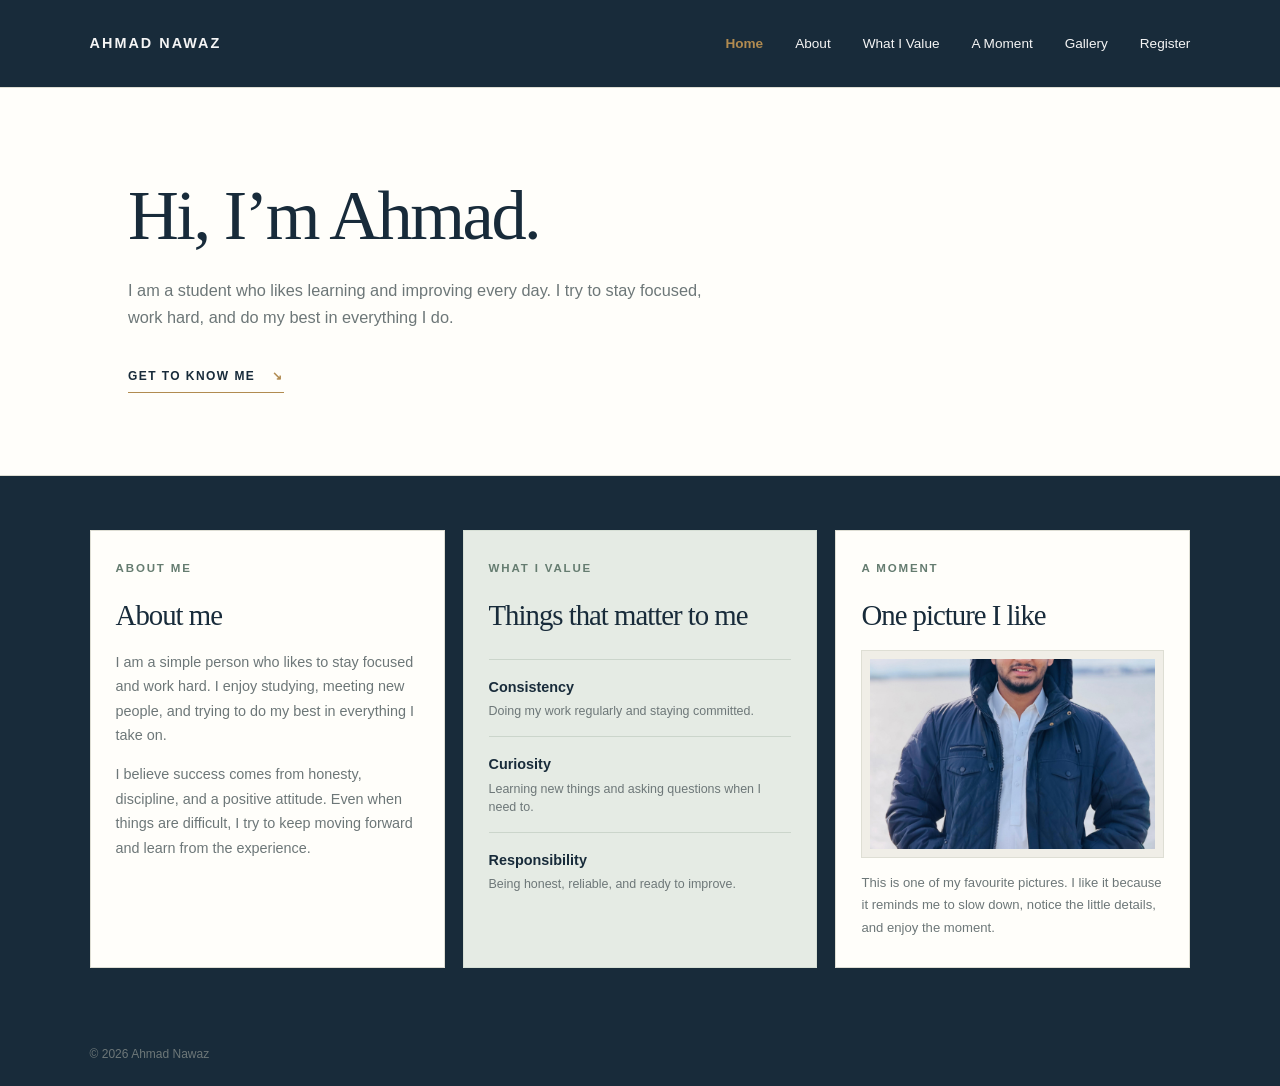
<file: index.html>
<!DOCTYPE html>
<html lang="en">
<head>
    <!-- Created by Ahmad Nawaz -->
    <!-- Modified by Ahmad Nawaz -->
    <meta charset="UTF-8">
    <meta name="viewport" content="width=device-width, initial-scale=1.0">
    <meta name="description" content="A personal introduction to Ahmad Nawaz, his values, and interests.">
    <title>Ahmad Nawaz | Personal Website</title>
    <link rel="stylesheet" href="style.css">
</head>
<body>
    <header class="site-header">
        <a class="brand" href="#home" aria-label="Ahmad Nawaz home">AHMAD <span>NAWAZ</span></a>
        <nav aria-label="Main navigation">
            <a href="index.html#home" aria-current="page">Home</a>
            <a href="index.html#about">About</a>
            <a href="index.html#values">What I Value</a>
            <a href="index.html#photo">A Moment</a>
            <a href="gallery.html">Gallery</a>
            <a href="register.html">Register</a>
        </nav>
    </header>

    <main id="home">
        <section class="hero">
            <h1>Hi, I’m Ahmad.</h1>
            <p class="hero-copy">
                I am a student who likes learning and improving every day. I try to stay focused,
                work hard, and do my best in everything I do.
            </p>
            <a class="text-link" href="#about">GET TO KNOW ME <span aria-hidden="true">↘</span></a>
        </section>

        <section class="intro-grid" aria-label="Personal introduction">
            <article class="info-card" id="about">
                <p class="card-number">ABOUT ME</p>
                <h2>About me</h2>
                <p>
                    I am a simple person who likes to stay focused and work hard. I enjoy
                    studying, meeting new people, and trying to do my best in everything I take on.
                </p>
                <p>
                    I believe success comes from honesty, discipline, and a positive attitude.
                    Even when things are difficult, I try to keep moving forward and learn from the experience.
                </p>
            </article>

            <article class="info-card values-card" id="values">
                <p class="card-number">WHAT I VALUE</p>
                <h2>Things that matter to me</h2>
                <ul class="values-list">
                    <li><div><strong>Consistency</strong><small>Doing my work regularly and staying committed.</small></div></li>
                    <li><div><strong>Curiosity</strong><small>Learning new things and asking questions when I need to.</small></div></li>
                    <li><div><strong>Responsibility</strong><small>Being honest, reliable, and ready to improve.</small></div></li>
                </ul>
            </article>

            <article class="info-card photo-card" id="photo">
                <p class="card-number">A MOMENT</p>
                <h2>One picture I like</h2>
                <div class="photo-frame">
                    <img src="images/my.jpeg" width="200" height="200" alt="A personal photograph taken by Ahmad Nawaz">
                </div>
                <p class="photo-caption">
                    This is one of my favourite pictures. I like it because it reminds me to slow down,
                    notice the little details, and enjoy the moment.
                </p>
            </article>
        </section>

    </main>

    <footer class="site-footer">
        <span>© 2026 Ahmad Nawaz</span>
    </footer>
</body>
</html>
</file>
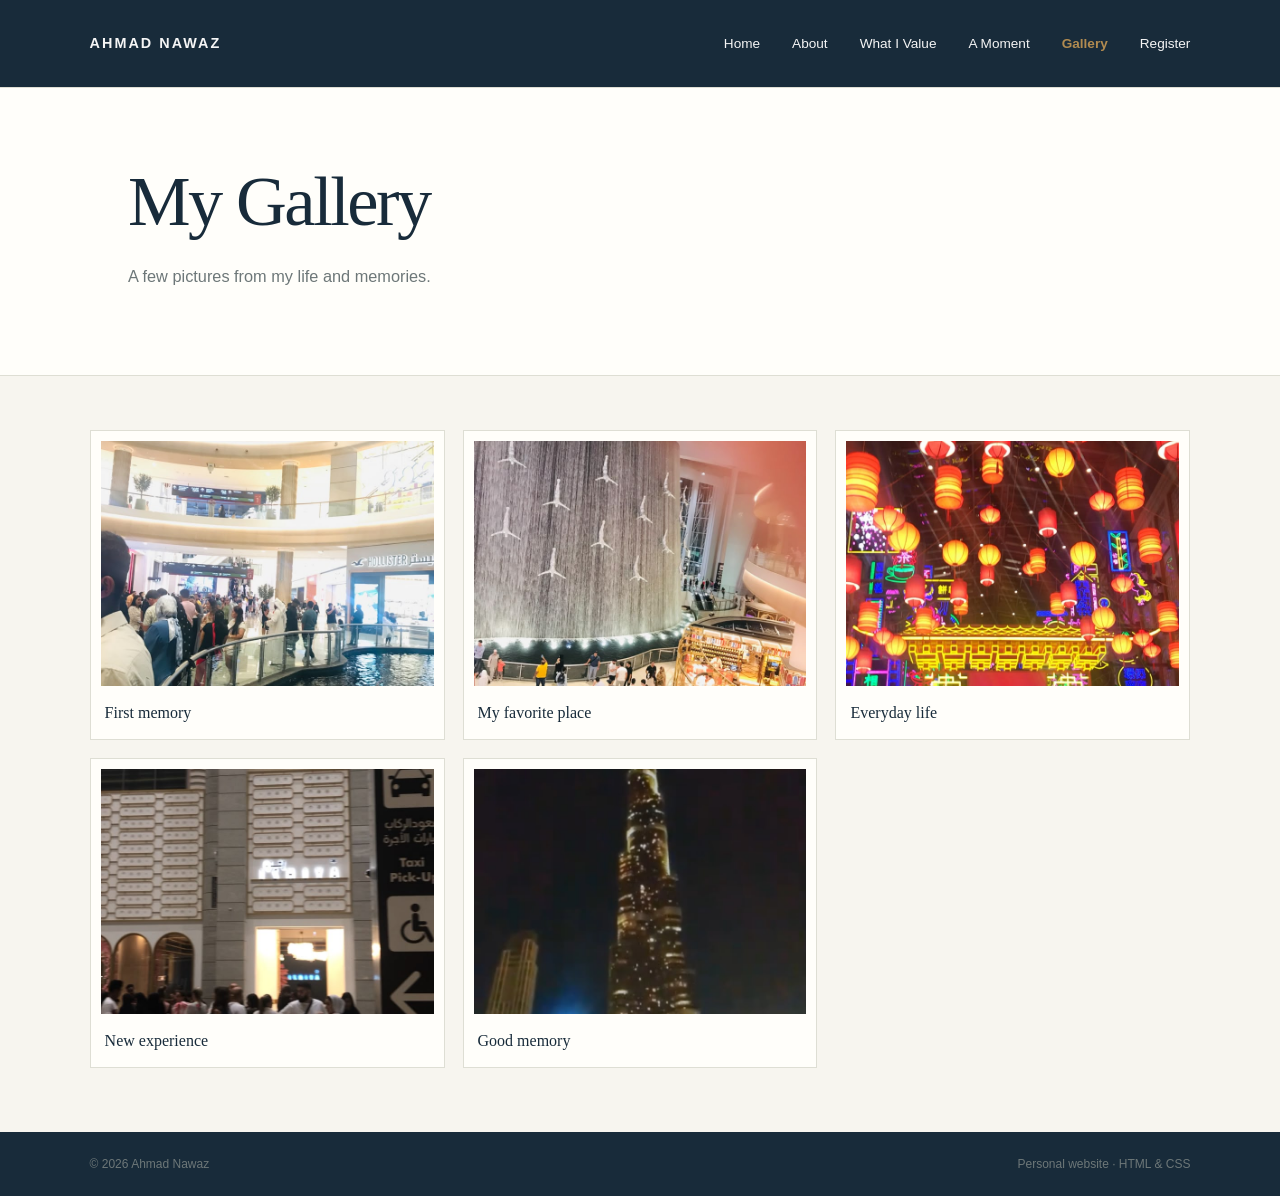
<file: gallery.html>
<!DOCTYPE html>
<html lang="en">
<head>
    <!-- Created by Ahmad Nawaz -->
    <!-- Modified by Ahmad Nawaz -->
    <meta charset="UTF-8">
    <meta name="viewport" content="width=device-width, initial-scale=1.0">
    <meta name="description" content="A photo gallery of moments captured by Ahmad Nawaz.">
    <title>Gallery | Ahmad Nawaz</title>
    <link rel="stylesheet" href="style.css">
</head>
<body>
    <header class="site-header">
        <a class="brand" href="index.html" aria-label="Ahmad Nawaz home">AHMAD <span>NAWAZ</span></a>
        <nav aria-label="Main navigation">
            <a href="index.html">Home</a>
            <a href="index.html#about">About</a>
            <a href="index.html#values">What I Value</a>
            <a href="index.html#photo">A Moment</a>
            <a href="gallery.html" aria-current="page">Gallery</a>
            <a href="register.html">Register</a>
        </nav>
    </header>

    <main id="home">
        <section class="gallery-hero">
            <h1>My Gallery</h1>
            <p class="hero-copy">
                A few pictures from my life and memories.
            </p>
        </section>

        <section class="gallery-section" aria-label="Photo gallery">
            <div class="gallery-grid">
                <figure class="gallery-item">
                    <img src="images/Gallery-1.jpeg" alt="Gallery photograph 1">
                    <figcaption> First memory</figcaption>
                </figure>
                <figure class="gallery-item">
                    <img src="images/Gallery-2.jpeg" alt="Gallery photograph 2">
                    <figcaption> My favorite place</figcaption>
                </figure>
                <figure class="gallery-item">
                    <img src="images/Gallery-3.jpeg" alt="Gallery photograph 3">
                    <figcaption> Everyday life</figcaption>
                </figure>
                <figure class="gallery-item">
                    <img src="images/Gallery-4.jpeg" alt="Gallery photograph 4">
                    <figcaption> New experience</figcaption>
                </figure>
                <figure class="gallery-item">
                    <img src="images/Gallery-5.jpeg" alt="Gallery photograph 5">
                    <figcaption> Good memory</figcaption>
                </figure>
            </div>
        </section>
    </main>

    <footer class="site-footer">
        <span>© 2026 Ahmad Nawaz</span>
        <span>Personal website · HTML &amp; CSS</span>
    </footer>
</body>
</html>
</file>
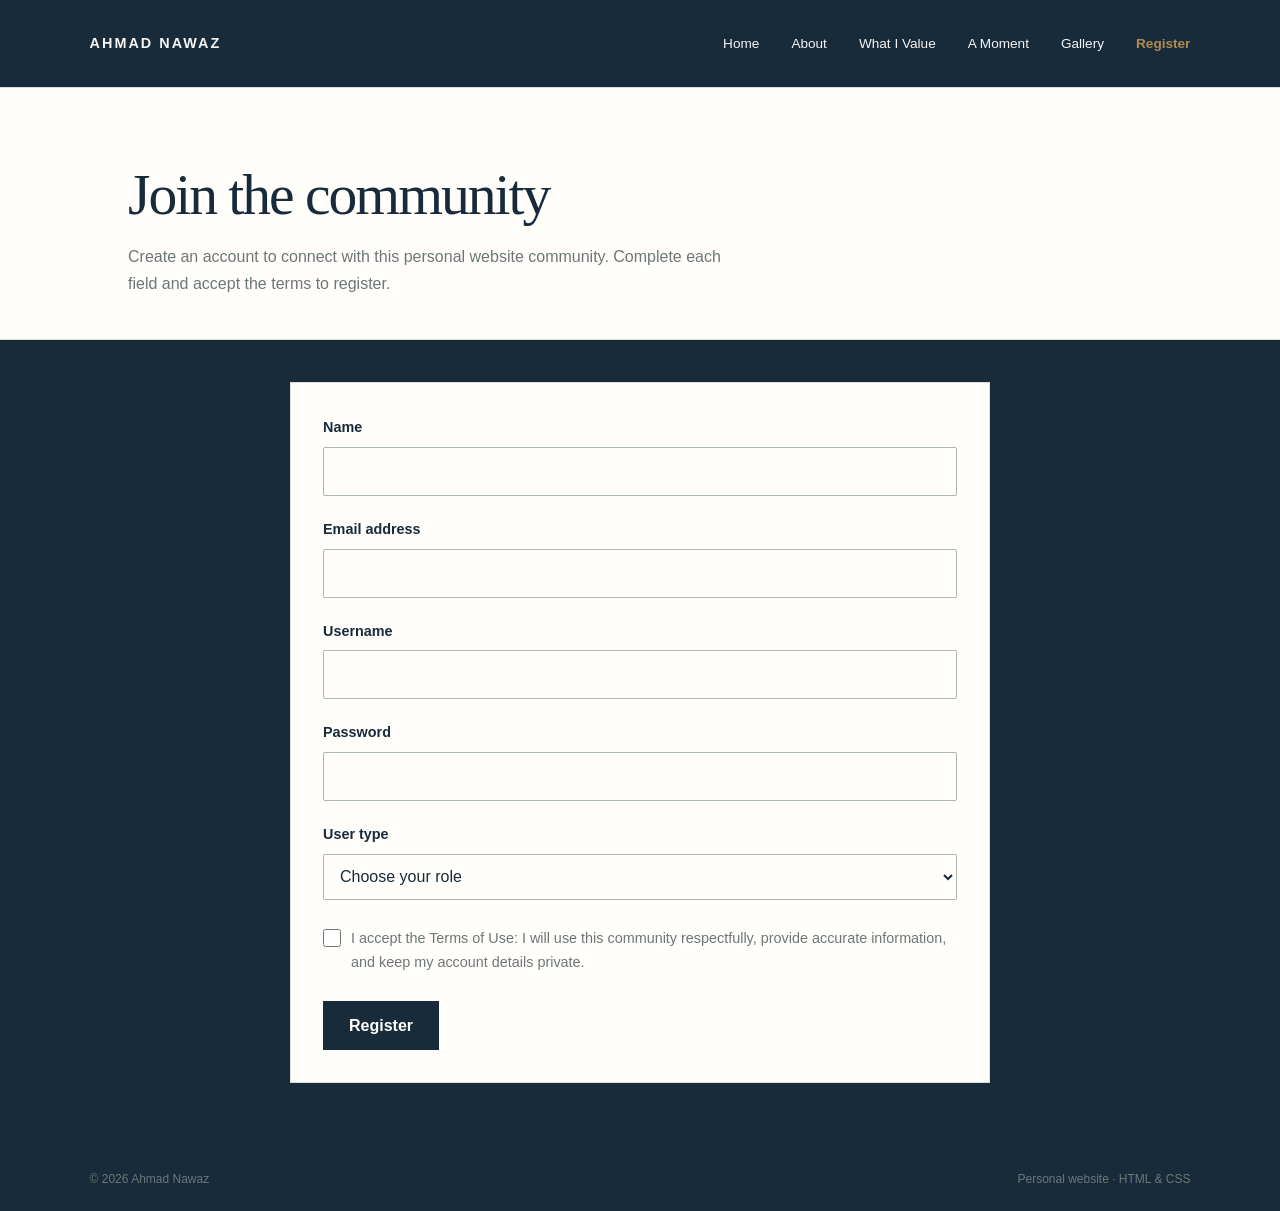
<file: register.html>
<!DOCTYPE html>
<html lang="en">
<head>
    <!-- Created by Ahmad Nawaz -->
    <!-- Modified by Ahmad Nawaz -->
    <meta charset="UTF-8">
    <meta name="viewport" content="width=device-width, initial-scale=1.0">
    <meta name="description" content="Register to join Ahmad Nawaz's personal website community.">
    <title>Register | Ahmad Nawaz</title>
    <link rel="stylesheet" href="style.css">
</head>
<body>
    <header class="site-header">
        <a class="brand" href="index.html" aria-label="Ahmad Nawaz home">AHMAD <span>NAWAZ</span></a>
        <nav aria-label="Main navigation">
            <a href="index.html">Home</a>
            <a href="index.html#about">About</a>
            <a href="index.html#values">What I Value</a>
            <a href="index.html#photo">A Moment</a>
            <a href="gallery.html">Gallery</a>
            <a href="register.html" aria-current="page">Register</a>
        </nav>
    </header>

    <main>
        <section class="register-hero">
            <h1>Join the community</h1>
            <p>Create an account to connect with this personal website community. Complete each field and accept the terms to register.</p>
        </section>

        <section class="register-section" aria-label="Registration form">
            <form class="register-form" action="https://httpbin.org/post" method="post">
                <div class="form-field">
                    <label for="name">Name</label>
                    <input type="text" id="name" name="name" autocomplete="name" required>
                </div>

                <div class="form-field">
                    <label for="email">Email address</label>
                    <input type="email" id="email" name="email" autocomplete="email" required>
                </div>

                <div class="form-field">
                    <label for="username">Username</label>
                    <input type="text" id="username" name="username" minlength="3" autocomplete="username" required>
                </div>

                <div class="form-field">
                    <label for="password">Password</label>
                    <input type="password" id="password" name="password" minlength="8" autocomplete="new-password" required>
                </div>

                <div class="form-field">
                    <label for="user-type">User type</label>
                    <select id="user-type" name="user_type" required>
                        <option value="" selected disabled>Choose your role</option>
                        <option value="student">Student</option>
                        <option value="friend">Friend</option>
                        <option value="visitor">Visitor</option>
                    </select>
                </div>

                <div class="terms-field">
                    <input type="checkbox" id="terms" name="terms" value="accepted" required>
                    <label for="terms">I accept the Terms of Use: I will use this community respectfully, provide accurate information, and keep my account details private.</label>
                </div>

                <button class="register-button" type="submit">Register</button>
            </form>
        </section>
    </main>

    <footer class="site-footer">
        <span>© 2026 Ahmad Nawaz</span>
        <span>Personal website · HTML &amp; CSS</span>
    </footer>
</body>
</html>
</file>
<file: style.css>
/* Created by Ahmad Nawaz */
/* Modified by Ahmad Nawaz */
:root {
    --navy: #182b3a;
    --navy-soft: #314655;
    --sage: #657c70;
    --sage-light: #e5ebe4;
    --brass: #b18b50;
    --paper: #f7f5ef;
    --white: #fffefa;
    --line: #deded4;
    --muted: #6d7778;
}

* {
    box-sizing: border-box;
}

html {
    scroll-behavior: smooth;
}

body {
    margin: 0;
    background: var(--paper);
    color: var(--navy);
    font-family: Arial, Helvetica, sans-serif;
    line-height: 1.7;
    background-color: #182b3a;
}

.site-header {
    min-height: 88px;
    padding: 0 7%;
    display: flex;
    align-items: center;
    justify-content: space-between;
    border-bottom: 1px solid var(--line);
    color: whitesmoke  ;
     background-color: #182b3a;
}

.brand {

    font-size: 0.9rem;
    font-weight: 800;
    letter-spacing: 0.14em;
    text-decoration: none;
    color: whitesmoke   ;
}

.brand span {
    color: whitesmoke;
}

nav {
    display: flex;
    gap: 32px;
}

nav a {
    color: whitesmoke;
    font-size: 0.85rem;
    text-decoration: none;
}

nav a[aria-current="page"] {
    font-weight: 700;
}

nav a:hover,
.text-link:hover {
    color: var(--brass);
}

.hero {
    position: relative;
    padding: 90px 10% 82px;
    background: var(--white);
    border-bottom: 1px solid var(--line);
}

.eyebrow,
.card-number {
    margin: 0 0 20px;
    color: var(--sage);
    font-size: 0.72rem;
    font-weight: 700;
    letter-spacing: 0.16em;
}

.eyebrow span {
    color: var(--brass);
}

h1,
h2 {
    margin-top: 0;
    font-family: Georgia, "Times New Roman", serif;
    font-weight: 400;
    letter-spacing: -0.035em;
}

h1 {
    max-width: 760px;
    margin-bottom: 24px;
    font-size: 4.4rem;
    line-height: 1.06;
}

h1 em,
.closing h2 em {
    color: var(--sage);
    font-weight: 400;
}

.hero-copy {
    max-width: 590px;
    color: var(--muted);
    font-size: 1.02rem;
}

.text-link {
    display: inline-block;
    margin-top: 18px;
    padding-bottom: 5px;
    border-bottom: 1px solid var(--brass);
    color: var(--navy);
    font-size: 0.75rem;
    font-weight: 700;
    letter-spacing: 0.12em;
    text-decoration: none;
}

.text-link span {
    margin-left: 12px;
    color: var(--brass);
}

.hero-note {
    position: absolute;
    right: 10%;
    bottom: 38px;
    display: flex;
    align-items: center;
    gap: 12px;
    color: var(--muted);
    font-size: 0.75rem;
}

.note-line {
    display: inline-block;
    width: 34px;
    height: 1px;
    background: var(--brass);
}

.intro-grid {
    display: grid;
    grid-template-columns: repeat(3, minmax(0, 1fr));
    gap: 18px;
    padding: 54px 7%;
    align-items: stretch;
}

.info-card {
    min-height: 430px;
    padding: 28px 25px;
    border: 1px solid var(--line);
    background: var(--white);
}

.info-card h2 {
    margin-bottom: 17px;
    font-size: 1.8rem;
    line-height: 1.2;
}

.info-card p:not(.card-number):not(.photo-caption):not(.photo-reminder) {
    color: var(--muted);
    font-size: 0.9rem;
}

.values-card {
    background: var(--sage-light);
    border-color: #d6dfd5;
}

.values-list {
    margin: 26px 0 0;
    padding: 0;
    list-style: none;
}

.values-list li {
    display: flex;
    gap: 14px;
    padding: 15px 0;
    border-top: 1px solid #cbd5cb;
}

.values-list li > span {
    color: var(--brass);
    font-size: 0.75rem;
    font-weight: 700;
}

.values-list strong,
.values-list small {
    display: block;
}

.values-list strong {
    font-size: 0.9rem;
}

.values-list small {
    margin-top: 3px;
    color: var(--muted);
    font-size: 0.78rem;
    line-height: 1.5;
}

.photo-frame {
    padding: 8px;
    border: 1px solid var(--line);
    background: #f0eee7;
}

.photo-frame img {
    display: block;
    width: 100%;
    height: 190px;
    object-fit: cover;
    background: #e4e2d9;
    color: var(--navy);
    font-size: 0.8rem;
}

.photo-caption {
    margin: 14px 0 0;
    color: var(--muted);
    font-size: 0.82rem;
}

.photo-reminder {
    margin-top: 12px;
    color: #8a6b38;
    font-size: 0.72rem;
}

code {
    padding: 2px 4px;
    background: #f1eee5;
    font-size: 0.75rem;
}

.closing {
    padding: 62px 10% 70px;
    background: var(--navy);
    color: var(--white);
}

.closing .eyebrow {
    color: #c4d2c8;
}

.closing h2 {
    margin-bottom: 18px;
    font-size: 2.8rem;
    line-height: 1.15;
}

.closing h2 em {
    color: #b9cabb;
}

.closing > p:last-child {
    max-width: 560px;
    color: #d0d8da;
    font-size: 0.92rem;
}

.site-footer {
    display: flex;
    justify-content: space-between;
    gap: 20px;
    padding: 22px 7%;
    color: var(--muted);
    font-size: 0.75rem;
}

@media (max-width: 900px) {
    .intro-grid {
        grid-template-columns: 1fr;
        padding-right: 7%;
        padding-left: 7%;
    }

    .info-card {
        min-height: auto;
    }

    .photo-frame img {
        height: 260px;
    }

    .hero-note {
        position: static;
        margin-top: 35px;
    }
}

@media (max-width: 600px) {
    .site-header {
        padding: 20px 6%;
        align-items: flex-start;
        flex-direction: column;
        gap: 14px;
    }

    nav {
        flex-wrap: wrap;
        gap: 18px;
    }

    .hero {
        padding: 62px 7% 55px;
    }

    h1 {
        font-size: 3rem;
    }

    .closing h2 {
        font-size: 2.2rem;
    }

    .site-footer {
        flex-direction: column;
        gap: 5px;
    }
}


/* Gallery page */
.gallery-hero {
    padding: 76px 10% 68px;
    background: var(--white);
    border-bottom: 1px solid var(--line);
}

.gallery-hero h1 {
    max-width: 760px;
    margin-bottom: 24px;
    font-size: 4.4rem;
    line-height: 1.06;
}

.gallery-hero h1 em {
    color: var(--sage);
    font-weight: 400;
}

.gallery-section {
    padding: 54px 7% 64px;
    background: var(--paper);
}

.gallery-heading {
    margin-bottom: 28px;
}

.gallery-heading .card-number {
    margin-bottom: 12px;
}

.gallery-heading h2 {
    margin-bottom: 8px;
    font-size: 2.2rem;
}

.gallery-heading > p:last-child {
    margin-top: 0;
    color: var(--muted);
    font-size: 0.9rem;
}

.gallery-grid {
    display: grid;
    grid-template-columns: repeat(3, minmax(0, 1fr));
    gap: 18px;
    align-items: stretch;
}

.gallery-item {
    min-width: 0;
    margin: 0;
    padding: 10px;
    border: 1px solid var(--line);
    background: var(--white);
}

.gallery-item img {
    display: block;
    width: 100%;
    height: 245px;
    object-fit: cover;
    background: var(--sage-light);
    color: var(--navy);
}

.gallery-item figcaption {
    display: flex;
    gap: 12px;
    align-items: center;
    padding: 13px 4px 3px;
    color: var(--navy);
    font-family: Georgia, "Times New Roman", serif;
    font-size: 1rem;
}

.gallery-item figcaption span {
    color: var(--brass);
    font-family: Arial, Helvetica, sans-serif;
    font-size: 0.72rem;
    font-weight: 700;
}

.gallery-reminder {
    margin: 24px 0 0;
    padding: 18px 20px;
    border-left: 3px solid var(--brass);
    background: var(--sage-light);
    color: var(--navy-soft);
    font-size: 0.85rem;
}

.site-header nav a[aria-current="page"] {
    color: var(--brass);
}

@media (max-width: 900px) {
    .gallery-grid {
        grid-template-columns: repeat(2, minmax(0, 1fr));
    }

    .gallery-item img {
        height: 230px;
    }
}

@media (max-width: 600px) {
    .gallery-hero {
        padding: 62px 7% 55px;
    }

    .gallery-hero h1 {
        font-size: 3rem;
    }

    .gallery-section {
        padding: 42px 6%;
    }

    .gallery-grid {
        grid-template-columns: 1fr;
    }

    .gallery-item img {
        height: 260px;
    }
}

/* Registration page */
.register-hero {
    padding: 76px 10% 42px;
    background: var(--white);
    border-bottom: 1px solid var(--line);
}

.register-hero h1 {
    margin-bottom: 18px;
    font-size: 3.6rem;
}

.register-hero p {
    max-width: 620px;
    margin: 0;
    color: var(--muted);
}

.register-section {
    padding: 42px 7% 64px;
}

.register-form {
    width: min(100%, 700px);
    margin: 0 auto;
    padding: 32px;
    border: 1px solid var(--line);
    background: var(--white);
}

.form-field {
    margin-bottom: 21px;
}

.form-field label,
.terms-field label {
    display: block;
    margin-bottom: 7px;
    color: var(--navy);
    font-size: 0.9rem;
    font-weight: 700;
}

.form-field input,
.form-field select {
    display: block;
    width: 100%;
    min-height: 46px;
    padding: 10px 12px;
    border: 1px solid #aeb8b3;
    border-radius: 2px;
    background: var(--white);
    color: var(--navy);
    font: inherit;
}

.form-field input:focus,
.form-field select:focus,
.terms-field input:focus-visible,
.register-button:focus-visible {
    outline: 3px solid #b18b50;
    outline-offset: 2px;
}

.terms-field {
    display: flex;
    align-items: flex-start;
    gap: 10px;
    margin: 26px 0;
}

.terms-field input {
    flex: 0 0 auto;
    width: 18px;
    height: 18px;
    margin: 3px 0 0;
    accent-color: var(--sage);
}

.terms-field label {
    margin: 0;
    color: var(--muted);
    font-weight: 400;
}

.register-button {
    min-height: 46px;
    padding: 11px 26px;
    border: 0;
    background: var(--navy);
    color: var(--white);
    font: inherit;
    font-weight: 700;
    cursor: pointer;
}

.register-button:hover {
    background: var(--sage);
}

@media (max-width: 600px) {
    .register-hero {
        padding: 62px 7% 38px;
    }

    .register-hero h1 {
        font-size: 3rem;
    }

    .register-section {
        padding: 32px 6% 48px;
    }

    .register-form {
        padding: 23px 18px;
    }
}
</file>
